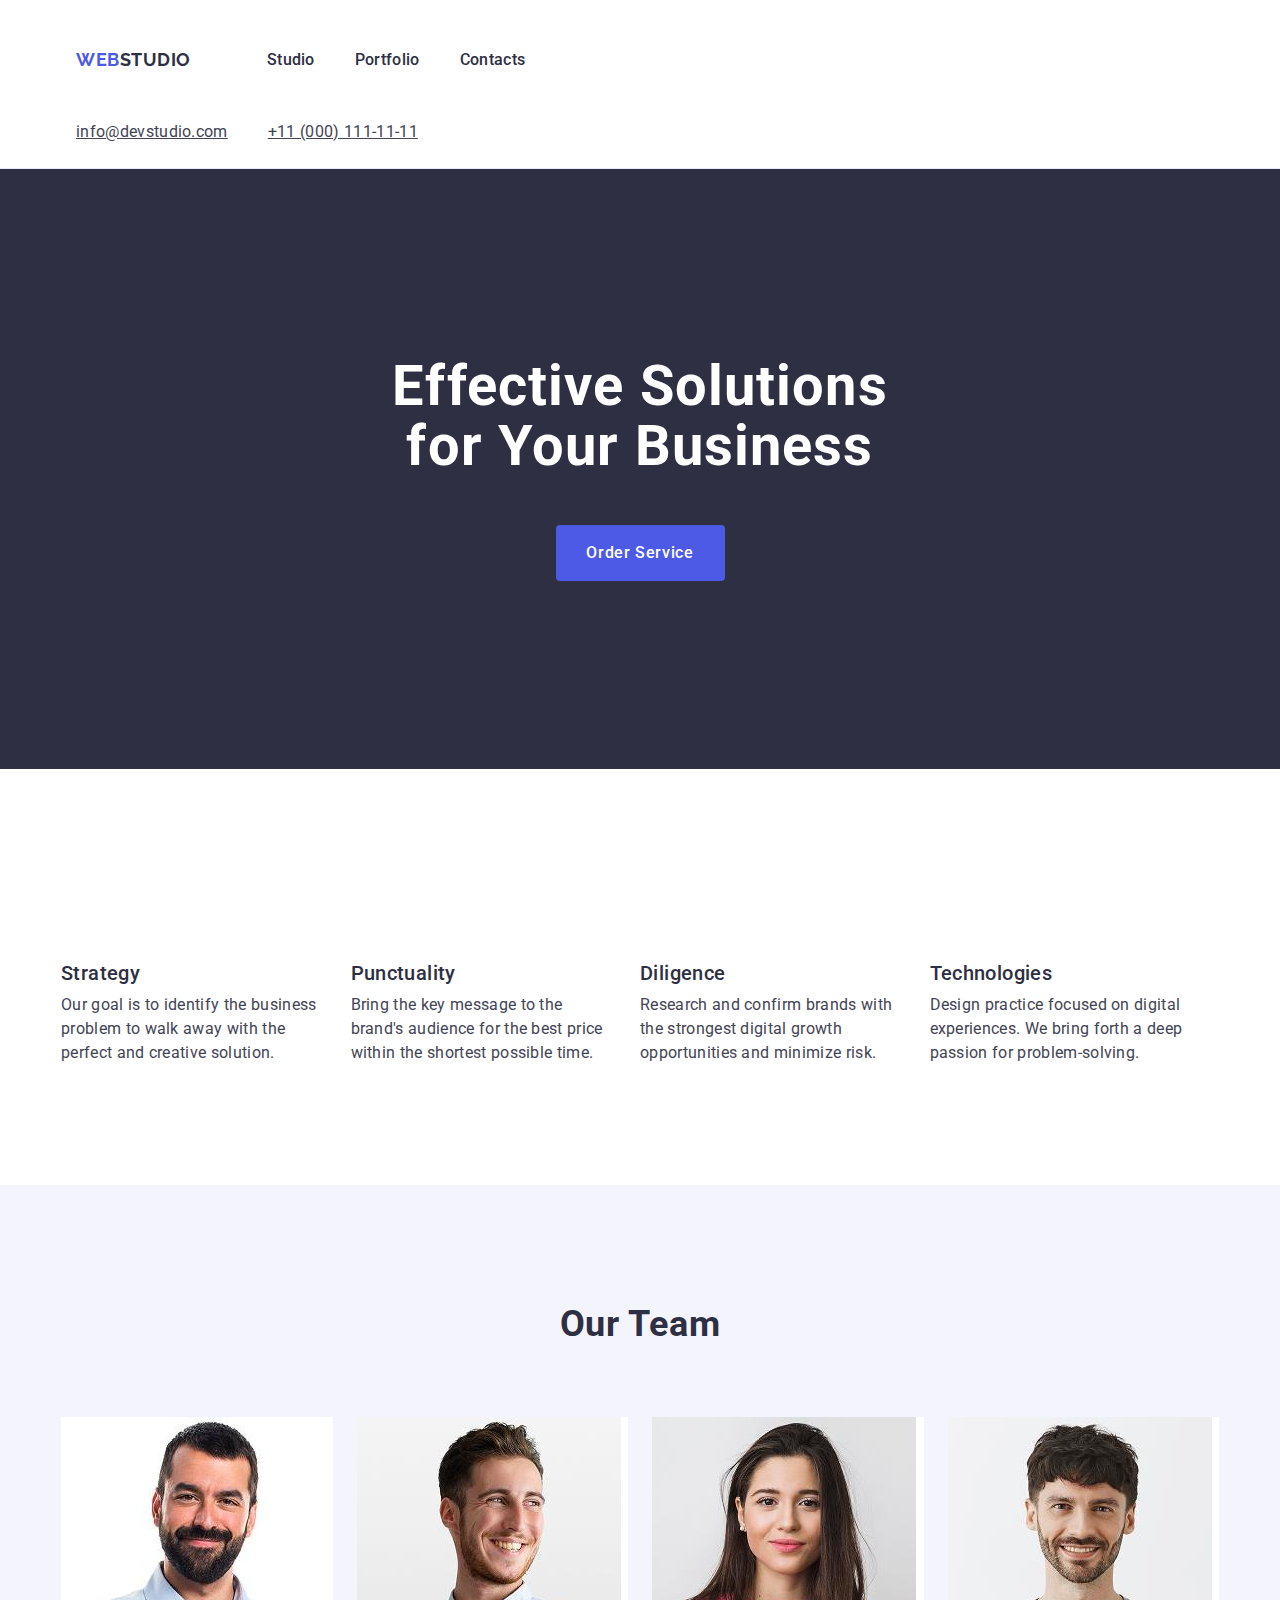
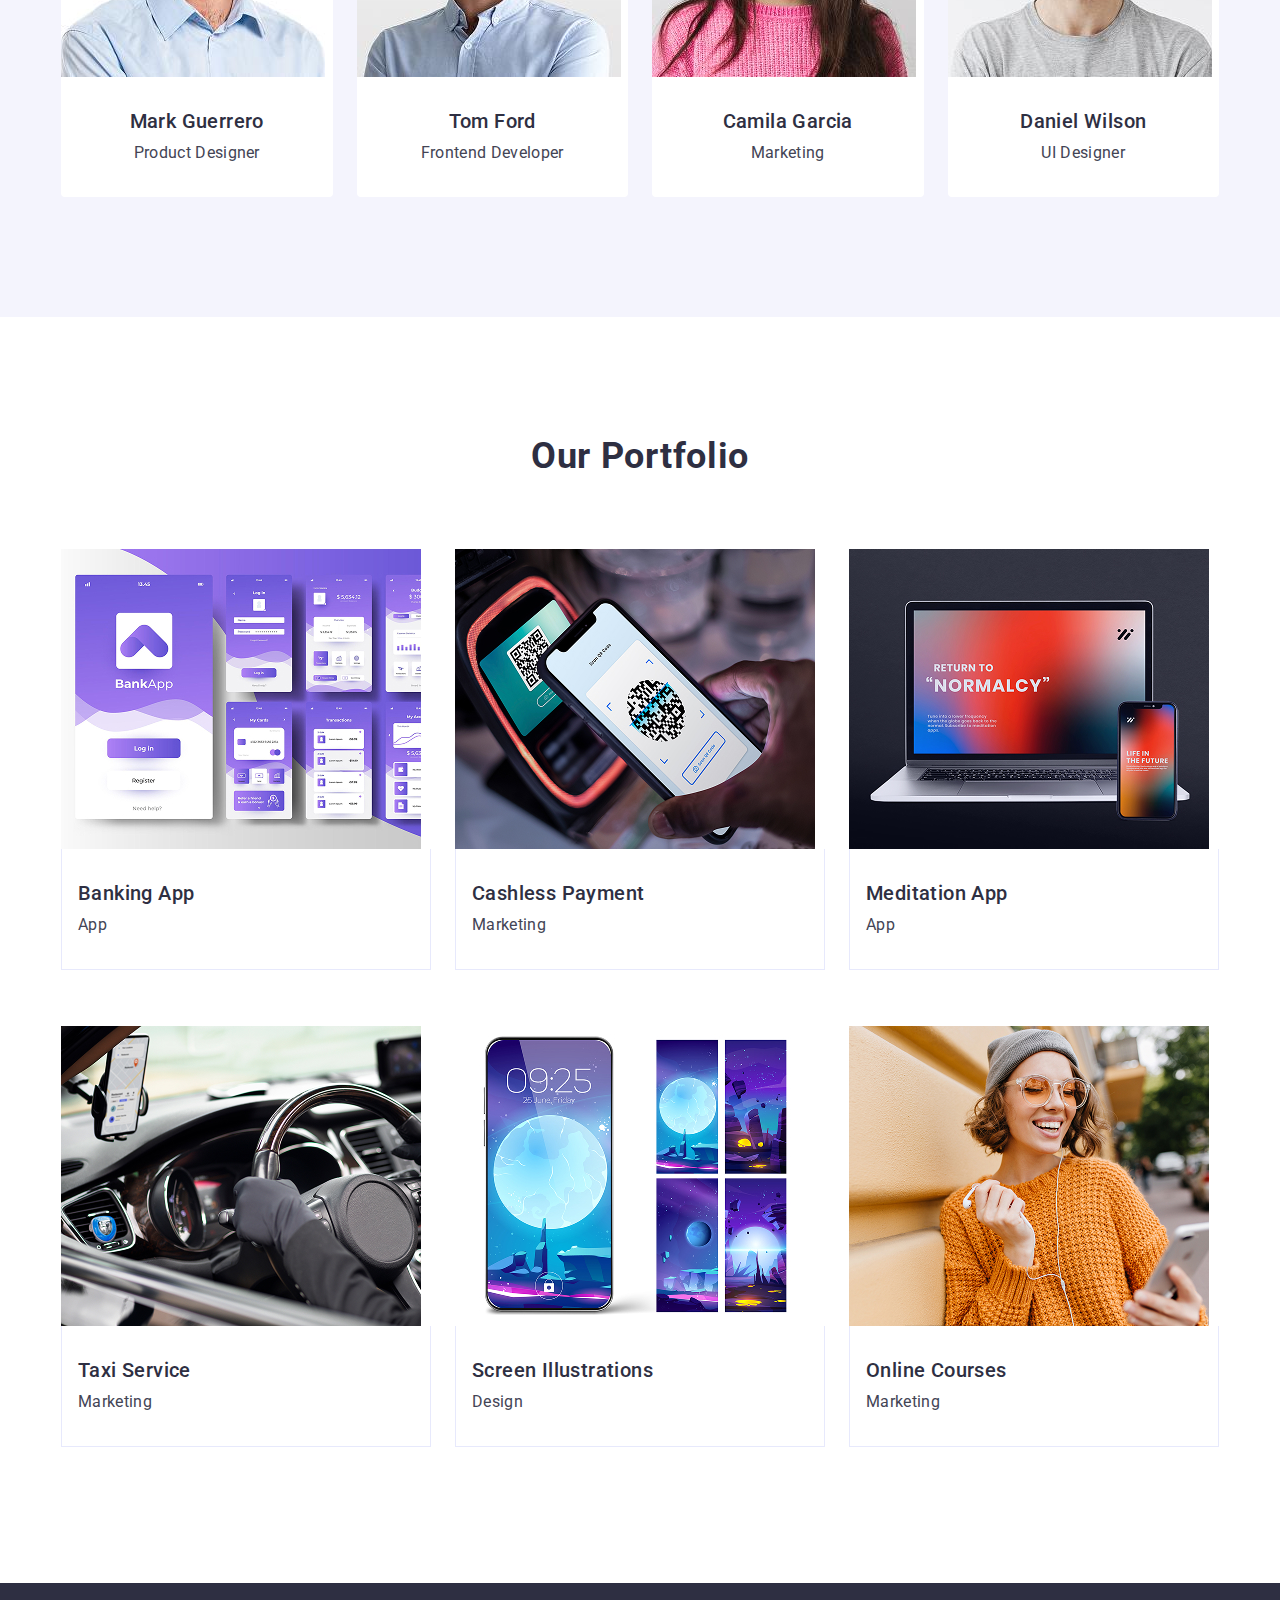
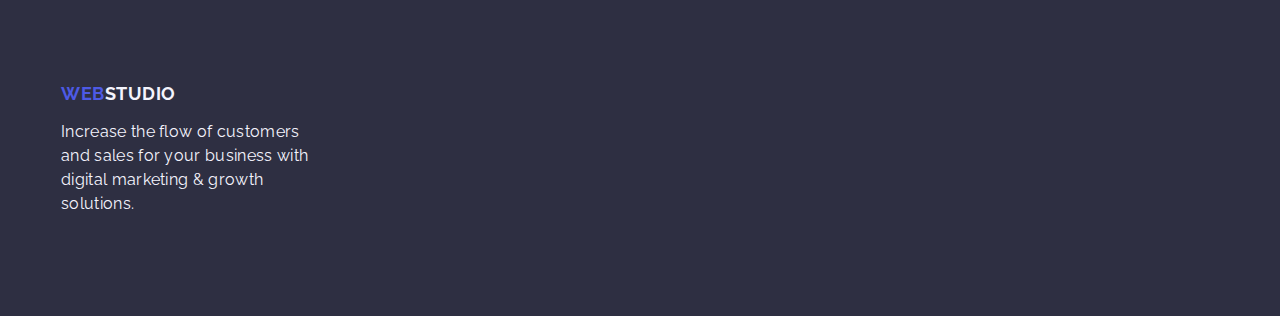
<file: index.html>
<!DOCTYPE html>
<html lang="en">
  <head>
    <meta charset="UTF-8" />
    <meta name="viewport" content="width=device-width, initial-scale=1.0" />
    <link
      rel="stylesheet"
      href="https://cdnjs.cloudflare.com/ajax/libs/modern-normalize/3.0.1/modern-normalize.min.css"
    />
    <link rel="stylesheet" href="./css/style.css" />
    <link rel="preconnect" href="https://fonts.googleapis.com" />
    <link rel="preconnect" href="https://fonts.gstatic.com" crossorigin />
    <link
      href="https://fonts.googleapis.com/css2?family=Lato:wght@700&family=Raleway:ital,wght@0,100..900;1,100..900&display=swap"
      rel="stylesheet"
    />
    <link
      href="https://fonts.googleapis.com/css2?family=Lato:wght@400;700&family=Raleway:ital,wght@0,100..900;1,100..900&family=Roboto:ital,wght@0,100..900;1,100..900&display=swap"
      rel="stylesheet"
    />

    <title>WebStudio</title>
  </head>
  <body>
    <header class="header">
      <div class="container header-container">
        <nav class="menu-nav">
          <a href="./index.html" class="header-logo"
            >Web<span class="header_logo_second">Studio</span></a
          >
          <ul class="menu">
            <li class="menu-list-item">
              <a href="./index.html" class="menu-list">Studio</a>
            </li>
            <li class="menu-list-item">
              <a href="" class="menu-list">Portfolio</a>
            </li>
            <li class="menu-list-item">
              <a href="" class="menu-list">Contacts</a>
            </li>
          </ul>
        </nav>
        <address class="contact_information">
          <ul class="contact">
            <li>
              <a href="mailto:info@devstudio.com" class="contact_list"
                >info@devstudio.com</a
              >
            </li>
            <li>
              <a href="tel:+110001111111" class="contact_list"
                >+11 (000) 111-11-11</a
              >
            </li>
          </ul>
          <br />
        </address>
      </div>
    </header>

    <main>
      <section class="slider">
        <div class="container">
          <h1 class="slider_title">Effective Solutions for Your Business</h1>
          <button type="button" class="blue_button">Order Service</button>
        </div>
      </section>

      <section class="about-us-section">
        <div class="container">
          <h2 class="visually-hidden">Advantages</h2>
          <ul class="about_us">
            <li class="about_us_list">
              <h3 class="about_us_subtitle">Strategy</h3>
              <p class="about_us_content">
                Our goal is to identify the business problem to walk away with
                the perfect and creative solution.
              </p>
            </li>
            <li class="about_us_list">
              <h3 class="about_us_subtitle">Punctuality</h3>
              <p class="about_us_content">
                Bring the key message to the brand's audience for the best price
                within the shortest possible time.
              </p>
            </li>
            <li class="about_us_list">
              <h3 class="about_us_subtitle">Diligence</h3>
              <p class="about_us_content">
                Research and confirm brands with the strongest digital growth
                opportunities and minimize risk.
              </p>
            </li>
            <li class="about_us_list">
              <h3 class="about_us_subtitle">Technologies</h3>
              <p class="about_us_content">
                Design practice focused on digital experiences. We bring forth a
                deep passion for problem-solving.
              </p>
            </li>
          </ul>
        </div>
      </section>

      <section class="our_team-section">
        <div class="container">
          <h2 class="our_team_title">Our Team</h2>
          <ul class="our-team">
            <li class="our_team_list">
              <img
                src="./images/Mark-Guerrero.jpg"
                alt="Mark Guerrero Product Designer"
                width="264"
              />
              <div class="our-team-box">
                <h3 class="our_team_sub_title">Mark Guerrero</h3>
                <p class="our_team_content">Product Designer</p>
              </div>
            </li>
            <li class="our_team_list">
              <img
                src="./images/Tom-Ford.jpg"
                alt="Tom Ford Frontend Developer"
                width="264"
              />
              <div class="our-team-box">
                <h3 class="our_team_sub_title">Tom Ford</h3>
                <p class="our_team_content">Frontend Developer</p>
              </div>
            </li>
            <li class="our_team_list">
              <img
                src="./images/Camila-Garcia.jpg"
                alt="Camila Garcia"
                width="264"
              />
              <div class="our-team-box">
                <h3 class="our_team_sub_title">Camila Garcia</h3>
                <p class="our_team_content">Marketing</p>
              </div>
            </li>
            <li class="our_team_list">
              <img
                src="./images/Daniel-Wilson.jpg"
                alt="Daniel Wilson UI Designer"
                width="264"
              />
              <div class="our-team-box">
                <h3 class="our_team_sub_title">Daniel Wilson</h3>
                <p class="our_team_content">UI Designer</p>
              </div>
            </li>
          </ul>
        </div>
      </section>
      <!-- yorum-->
      <section class="our_portfolio">
        <div class="container">
          <h2 class="portfolio-title">Our Portfolio</h2>
          <ul class="portfolio-list">
            <li class="portfolio-list-item">
              <img
                src="./images/banking-app.jpg"
                alt="App"
                width="360"
                height="300"
              />
              <div class="portfolio-box">
                <h3 class="portfolio-sub-title">Banking App</h3>
                <p class="portfolio-content">App</p>
              </div>
            </li>
            <li class="portfolio-list-item">
              <img
                src="./images/cashless-payment.jpg"
                alt="Cashless Payment"
                width="360"
                height="300"
              />
              <div class="portfolio-box">
                <h3 class="portfolio-sub-title">Cashless Payment</h3>
                <p class="portfolio-content">Marketing</p>
              </div>
            </li>
            <li class="portfolio-list-item">
              <img
                src="./images/meditation-app.jpg"
                alt="Meditation App"
                width="360"
                height="300"
              />
              <div class="portfolio-box">
                <h3 class="portfolio-sub-title">Meditation App</h3>
                <p class="portfolio-content">App</p>
              </div>
            </li>
            <li class="portfolio-list-item">
              <img
                src="./images/taxi-service.jpg"
                alt="Taxi Service"
                width="360"
                height="300"
              />
              <div class="portfolio-box">
                <h3 class="portfolio-sub-title">Taxi Service</h3>
                <p class="portfolio-content">Marketing</p>
              </div>
            </li>
            <li class="portfolio-list-item">
              <img
                src="./images/screen-illustrations.jpg"
                alt="Screen Illustrations"
                width="360"
                height="300"
              />
              <div class="portfolio-box">
                <h3 class="portfolio-sub-title">Screen Illustrations</h3>
                <p class="portfolio-content">Design</p>
              </div>
            </li>
            <li class="portfolio-list-item">
              <img
                src="./images/online-courses.jpg"
                alt="Online Courses"
                width="360"
                height="300"
              />
              <div class="portfolio-box">
                <h3 class="portfolio-sub-title">Online Courses</h3>
                <p class="portfolio-content">Marketing</p>
              </div>
            </li>
          </ul>
        </div>
      </section>
    </main>
    <footer class="footer">
      <div class="container">
        <a href="./index.html" class="footer-logo"
          >Web<span class="footer_logo_second">Studio</span></a
        >
        <p class="footer-text">
          Increase the flow of customers and sales for your business with
          digital marketing & growth solutions.
        </p>
      </div>
    </footer>
  </body>
</html>
</file>
<file: css/style.css>
/*css code*/
* {
  box-sizing: border-box;
}
img {
  display: block;
}
h1,
h2,
h3,
h4,
h5,
h6,
p {
  margin-top: 0;
  margin-bottom: 0;
}

ul,
ol {
  margin-top: 0;
  margin-bottom: 0;
  padding-left: 0;
}

body {
  font-family: "Roboto", sans-serif;
  color: #434455;
  font-size: 16px;
  line-height: 1.5;
  background-color: #ffffff;
  margin: 0;
}
h1 {
  font-weight: bold;
  font-size: 56px;
}
h2 {
  font-weight: bold;
  font-size: 36px;
}
h3 {
  font-weight: medium;
  font-size: 20px;
}
a {
  font-size: 12px;
  text-decoration: underline;
}
ol,
ul {
  list-style-type: none;
}
.section {
  padding: 120px 0;
  width: 100%;
}
.container {
  width: 1158px;
  margin: 0 auto;
  flex-direction: column;
}
/*header*/
.header {
  border-bottom: 1px solid #e7e9fc;
}
.header-container {
  display: flex;
  padding: 0 15px;
}
/*
.header-section > .container{
    display: flex;
    align-items: center;
    justify-content: space-between;
}*/
.menu-nav {
  display: flex;
  align-items: center;
}
.header-logo {
  font-family: "Raleway", sans-serif;
  font-size: 18px;
  font-weight: 700;
  line-height: 1.17;
  letter-spacing: 0.03em;
  text-transform: uppercase;
  text-decoration: none;
  color: #4d5ae5;
  margin-right: 76px;
}
.header_logo_second {
  color: #2e2f42;
}
.menu {
  display: flex;
  gap: 40px;
}
.menu-list-item {
  padding: 24px 0;
}
.menu-list {
  display: block;
  text-decoration: none;
  color: #2e2f42;
  font-size: 16px;
  font-weight: 500;
  letter-spacing: 0.02em;
  padding: 24px 0;
}
.menu-list:hover,
.menu-list:focus {
  color: #404bbf;
}
.contact_information {
  font-style: normal;
}

.contact {
  display: flex;
  gap: 40px;
}
.contact_list {
  font-size: 16px;
  letter-spacing: 0.02em;
  color: #434455;
}
.contact_list:hover,
.contact_list:focus {
  color: #404bbf;
}
menu:active {
  text-decoration: underline;
  text-decoration-color: #404bbf;
  color: #404bbf;
}

/*SLIDER*/
.slider {
  background-color: #2e2f42;
  text-align: center;
  padding: 188px 0;
}
.slider_title {
  color: #ffffff;
  line-height: 1.07;
  letter-spacing: 0.02em;
  max-width: 496px;
  margin: 0 auto;
}
.blue_button {
  display: block;
  margin: 0 auto;
  margin-top: 48px;
  font-family: "Roboto", sans-serif;
  text-align: center;
  letter-spacing: 0.04em;
  color: white;
  background-color: #4d5ae5;
  font-size: 16px;
  font-weight: 500;
  line-height: 1.5;
  border: none;
  cursor: pointer;
  min-width: 169px;
  height: 56px;
  border-radius: 4px;
}
.blue_button:hover {
  background-color: #404bbf;
}
.blue_button:focus {
  background-color: #404bbf;
}

/*ABOUT US*/
.about-us-section {
  padding: 120px 0;
}
.visually-hidden {
  position: absolute;
  width: 1px;
  height: 1px;
  margin: -1px;
  border: 0;
  padding: 0;
  white-space: nowrap;
  clip-path: inset(100%);
  clip: rect(0 0 0 0);
  overflow: hidden;
}
.about_us {
  display: flex;
  margin-right: 24px;
  margin-top: 72px;
  gap: 24px;
}
.about-us-title {
  line-height: 1.11;
  text-align: center;
  text-transform: capitalize;
  color: #2e2f42;
  letter-spacing: 0.02em;
}
.about_us_subtitle {
  font-weight: 500;
  line-height: 1.2;
  letter-spacing: 0.02em;
  color: #2e2f42;
  margin-bottom: 8px;
}
.about_us_content {
  letter-spacing: 0.02em;
}

.about_us li {
  width: calc((100% - 72px) / 4);
}

/*OUR TEAM*/
.our_team-section {
  background-color: #f4f4fd;
  padding: 120px 0;
}
.our_team_title {
  line-height: 1.11;
  text-align: center;
  text-transform: capitalize;
  color: #2e2f42;
  letter-spacing: 0.02em;
  margin-bottom: 72px;
}
.our-team {
  display: flex;
  flex-wrap: wrap;
  margin-top: 72px;
  gap: 24px;
}
.our_team_list {
  background-color: #ffffff;
  text-align: center;
  width: calc((100% - 72px) / 4);
  border-radius: 0px 0px 4px 4px;
}

.our_team_list:last-child {
  margin-right: 0;
}
.our_team_sub_title {
  font-weight: 500;
  line-height: 1.2;
  letter-spacing: 0.02em;
  color: #2e2f42;
  text-align: center;
  margin-bottom: 8px;
}
.our-team-box {
  padding: 32px 0;
}
.our_team_content {
  font-size: 16px;
  letter-spacing: 0.02em;
  text-align: center;
}
.our_team ul {
  list-style: none outside none;
}
.our_team li {
  background-color: #ffffff;
  text-align: center;
}

/*OUR PORTFOLIO*/
.our_portfolio {
  padding: 120px 0;
}
.our_portfolio > .container {
  margin-bottom: 8px;
}
.portfolio-list {
  display: flex;
  flex-wrap: wrap;
  gap: 24px;
  row-gap: 48px;
}
.portfolio-list-item {
  flex: 1;
  background-color: #ffffff;
  flex-basis: calc((100% - 72px) / 4);
}
.portfolio-box {
  padding: 32px 16px;
  border: 1px solid #e7e9fc;
  border-top: none;
  margin-bottom: 8px;
}
.portfolio-title {
  line-height: 1.11;
  text-transform: capitalize;
  color: #2e2f42;
  letter-spacing: 0.02em;
  margin-bottom: 72px;
  text-align: center;
}
.portfolio-sub-title {
  font-weight: 500;
  line-height: 1.2;
  color: #2e2f42;
  letter-spacing: 0.02em;
  margin-bottom: 8px;
}
.portfolio-content {
  letter-spacing: 0.02em;
}
/*FOOTER*/
.footer {
  background-color: #2e2f42;
  font-family: "Raleway", sans-serif;
  letter-spacing: 17.33;
  padding: 100px 0;
}
.footer-information {
  width: 264px;
}
.footer-text {
  color: #f4f4fd;
  font-weight: 400;
  line-height: 24px;
  letter-spacing: 0.02em;
  max-width: 264px;
}
.footer-logo {
  line-height: 1.17;
  font-size: 18px;
  font-weight: 700;
  letter-spacing: 0.03em;
  text-decoration: none;
  color: #4d5ae5;
  text-transform: uppercase;
  display: inline-block;
  margin-bottom: 16px;
}
.footer_logo_second {
  color: #f4f4fd;
}
</file>
